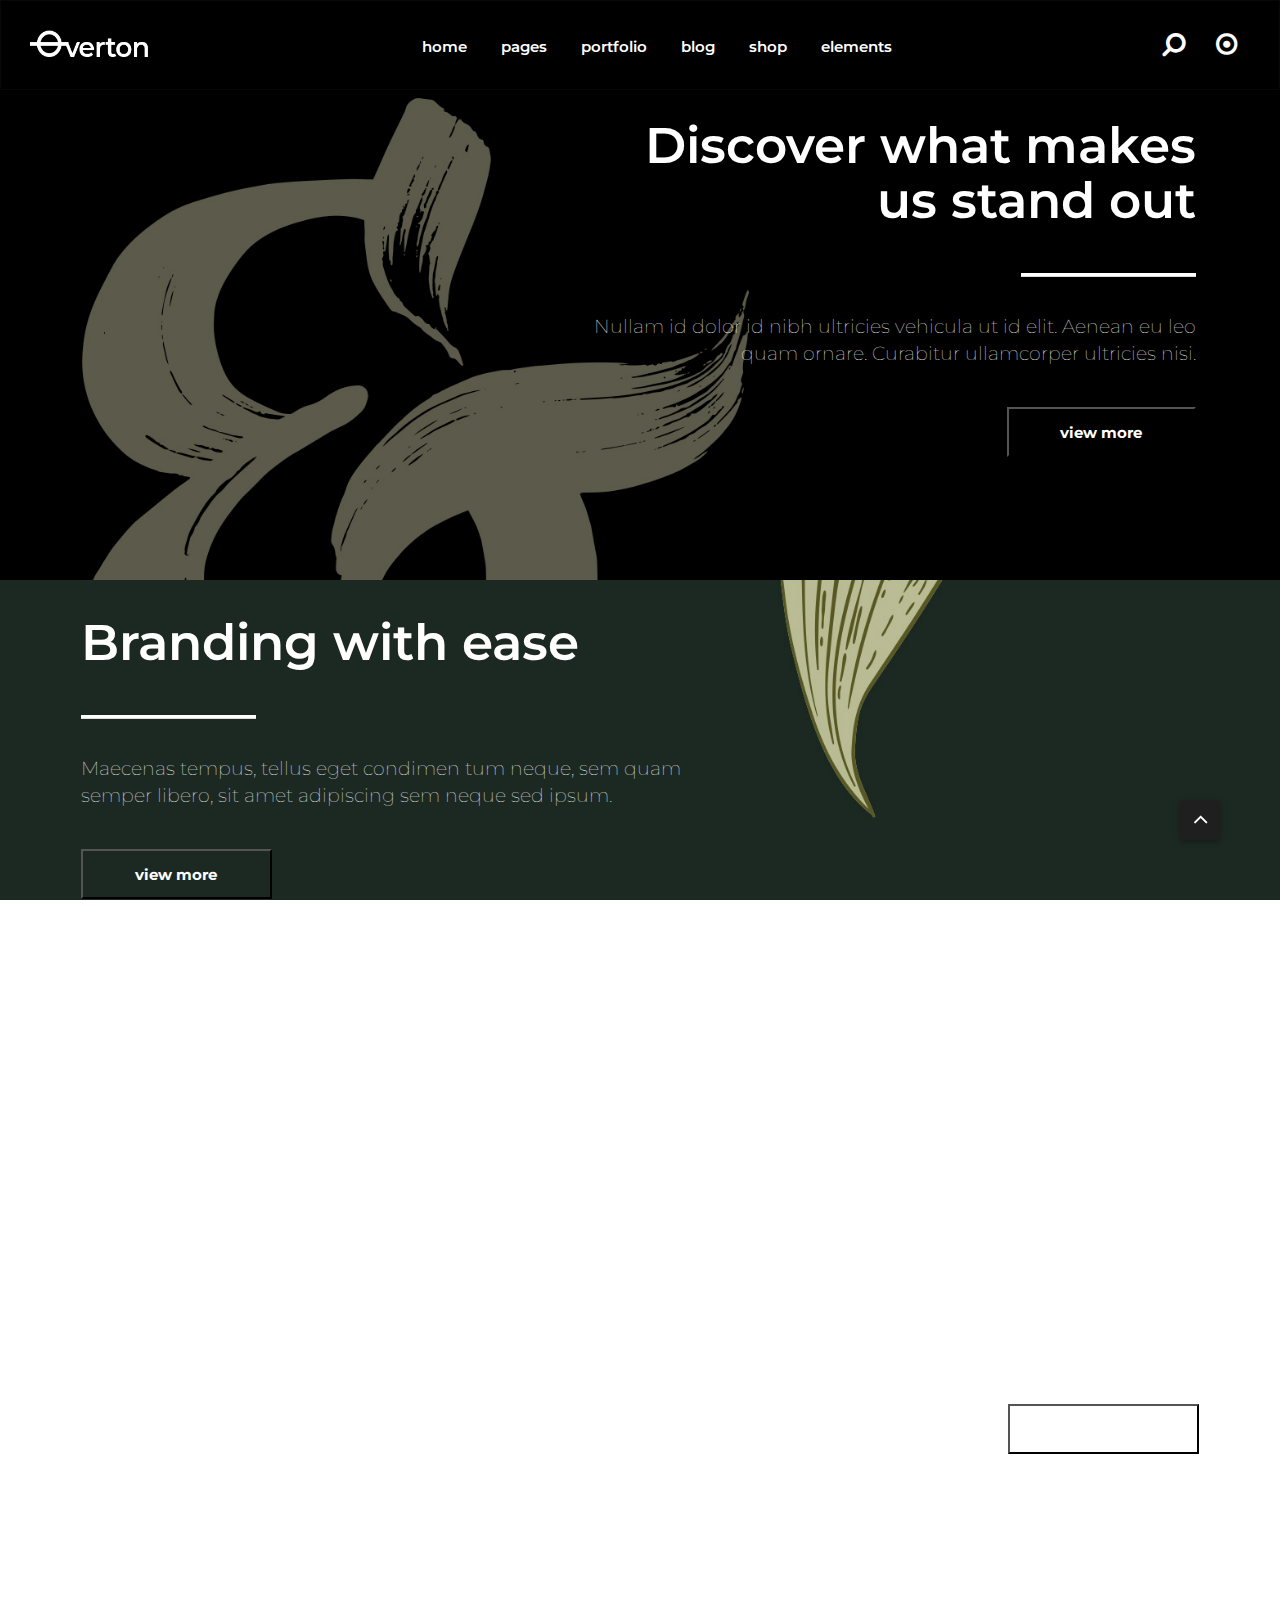
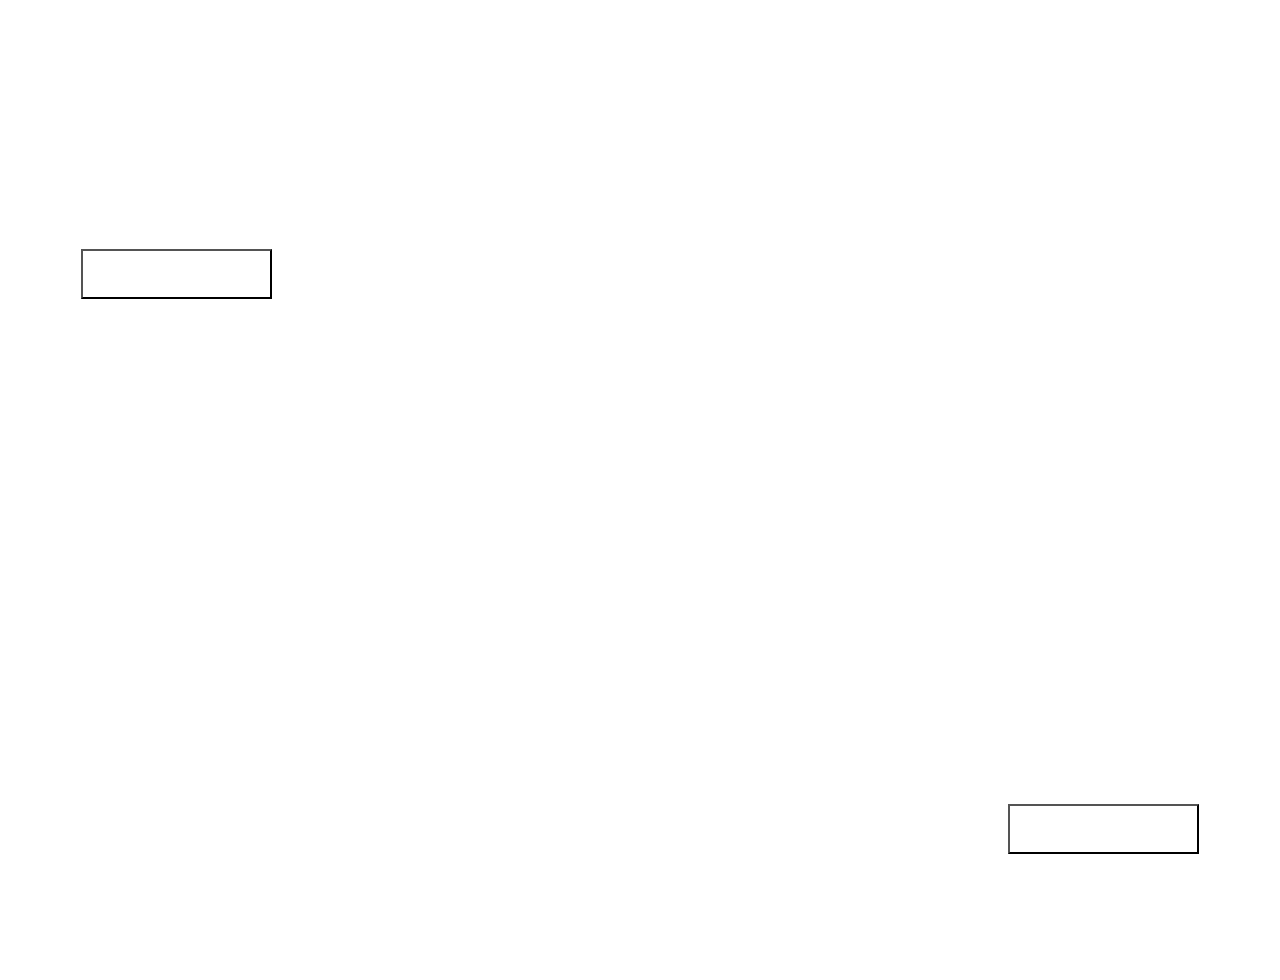
<file: overton-design/angular3/parallax.html>
<!DOCTYPE html>
<html>
<head>
	<title></title>
		<meta name="viewport" content="width=device-width, initial-scale=1">
  <link rel="stylesheet" href="https://maxcdn.bootstrapcdn.com/bootstrap/3.4.0/css/bootstrap.min.css">
  <link rel="stylesheet" href="https://cdnjs.cloudflare.com/ajax/libs/font-awesome/4.7.0/css/font-awesome.min.css">
  <link media="all" rel="stylesheet" type="text/css" href="./../assets/css/animation3.css">
  <link href="https://fonts.googleapis.com/css?family=Lato" rel="stylesheet">
 <link href="https://fonts.googleapis.com/css?family=Montserrat:400,700" rel="stylesheet">
  <script src="https://ajax.googleapis.com/ajax/libs/jquery/3.3.1/jquery.min.js"></script>
  <script src="https://maxcdn.bootstrapcdn.com/bootstrap/3.4.0/js/bootstrap.min.js"></script>
	<script type="text/javascript" src="./../assets/js/animation3.js"></script>
</head>
<body>
<nav id="top" class="navbar navbar-expand-lg navbar-inverse " style="background-color: black;">
  <div class="container-fluid">
    <div class="navbar-header">
      <button type="button" class="navbar-toggle" data-toggle="collapse" data-target="#myNavbar">
          <span class="icon-bar"></span>
          <span class="icon-bar"></span>
          <span class="icon-bar"></span>                        
      </button>
      <a class="navbar-brand" href="#"><img src="./../images/logo.png" style="padding-top: 29px; padding-left: 10%; padding-bottom: 14px;" alt="scene1" width="135px" height="70px"></a>
    </div>
    <div class="collapse navbar-collapse" id="myNavbar">
      
    <ul class="nav navbar-nav">

      <li class="active"><a class="link" href="./../index.html">home</a></li>
      <li class="dropdown"><a class="link dropdown-toggle" data-toggle="dropdown" href="#">pages</a>
        <ul class="dropdown-menu dropdown-content">
          <li><a href="./parallax.html">Parallax</a></li>
          <li><a href="./whatweoffer.html">What we offer</a></li>
          <li><a href="#">Page 1-3</a></li>
        </ul>
      </li>

      <li><a class="link" href="./card.html">portfolio </a></li>
      <li><a class="link" href="#">blog</a></li>
      <li><a class="link" href="#">shop</a></li>
      <li><a class="link" href="#">elements</a></li>

      <ul class="nav navbar-right" style="float: right;">
       <li><a href="#"><i class="fa fa-search white" aria-hidden="true"  style="font-size:25px; transform: rotate(90deg); "></i></a>
      <li><a href="#"><i class="fa fa-dot-circle-o white" aria-hidden="true" style="font-size:25px " ></i></a></li>
      &nbsp;&nbsp;
      </ul>
  </ul>

    

</div>
  </div>
</nav>



	<!-- parallax -->
<div class="parallax" ><h1 style="margin-right: 6%; margin-top: 30px;font-weight: 600">Discover what makes<br>
us stand out<br>_______</h1><p style="margin-right: 6%; margin-top: 30px;">Nullam id dolor id nibh ultricies vehicula ut id elit. Aenean eu leo<br>quam ornare. Curabitur ullamcorper ultricies nisi.</p><input type="submit"  class="form-cantrol-submit" value="view more" style=" margin-right: 6%; 
    margin-top: 30px;"></div>

<div class="parallax1"><h1 style="margin-left: 6%;margin-top: 30px;font-weight: 600">Branding with ease<br>_______</h1><p style="margin-left: 6%;margin-top: 30px;">Maecenas tempus, tellus eget condimen tum neque, sem quam<br>semper libero, sit amet adipiscing sem neque sed ipsum.</p><input type="submit"  class="form-cantrol-submit" value="view more" style=" margin-left: 6%; margin-top: 30px;"></div>

<div class="parallax2"><h1 style="margin-right: 6%; margin-top: 30px;font-weight: 600">Premium Visual<br>Experiences<br>_______</h1><p style="margin-right: 6%; margin-top: 30px;">Nullam id dolor id nibh ultricies vehicula ut id elit. Aenean eu leo<br>quam ornare. Curabitur ullamcorper ultricies nisi.</p>
    <input type="submit"  class="form-cantrol-submit" value="view more" style=" margin-right: 6%; 
    margin-top: 30px;">
</div>

<div class="parallax3"><h1 style="margin-left: 6%; margin-top: 30px;font-weight: 600">Digital Marketing<br>_______</h1><p style="margin-left: 6%; margin-top: 30px;">Maecenas tempus, tellus eget condimen tum neque, sem quam<br>semper libero, sit amet adipiscing sem neque sed ipsum.</p><input type="submit"  class="form-cantrol-submit" value="view more" style=" margin-left: 6%;  margin-top: 30px;">
</div>

<div class="parallax4"><h1 style="margin-right: 6%; margin-top: 30px;font-weight: 600">Creative Campaigns<br>& Social Media
<br>_______</h1><p style="margin-right: 6%; margin-top: 30px;">Maecenas tempus, tellus eget condimen tum neque, sem quam<br>semper libero, sit amet adipiscing sem neque sed ipsum.</p><input type="submit"  class="form-cantrol-submit" value="view more" style=" margin-right: 6%; margin-top: 30px;">
</div>
<a href="#top" id="scrollUp" style="position: fixed; z-index: 2147483647; display: block;"><i class="fa fa-angle-up"></i></a>
</body>
</html>
</file>
<file: overton-design/assets/css/animation3.css>
*{
  margin: 0px;

}
#scrollUp {
    background-color:   #1f1f1f;
    border-radius: 0;
    bottom: 60px;
    box-shadow: 0 2px 6px 0 rgba(0,0,0,.3);
    color: #fff;
    font-size: 24px;
    height: 40px;
    line-height: 38px;
    right: 60px;
    text-align: center;
    width: 40px;
    /*-webkit-transition-duration: 500ms;*/
    transition-duration: 500ms;
    -webkit-transition: all 0.3s linear;
    -moz-transition: all 0.3s ease;
    -ms-transition: all 0.3s ease;
    -o-transition: all 0.3s ease;
    transition: all 0.3s ease;
}
#scrollUp:hover{
  background-color: #fff;
  color: black;
  
}
.parallax {
  background-image: url("./../../images/p4.jpg");
  margin-top: -30px;
  min-height: 500px; 
  font-family: Montserrat,sans-serif;
  background-attachment: fixed;
  background-position: center;
  background-repeat: no-repeat;
  background-size: cover;
  text-align: right;
  color: white; 
  font-size: 18px;
  padding: 8px;
}

.parallax1{
  background-image: url("./../../images/p1.jpg");
  min-height: 500px; 
  font-family: Montserrat,sans-serif;
  background-attachment: fixed;
  background-position: center;
  background-repeat: no-repeat;
  background-size: cover;
  text-align: left;
  color: white; 
  font-size: 18px;
  padding: 5px;
}
.parallax2{
   background-image: url("./../../images/p2.jpg");
   font-family: Montserrat,sans-serif;
  min-height: 500px; 
  background-attachment: fixed;
  background-position: center;
  background-repeat: no-repeat;
  background-size: cover;
  text-align: right;
  color: white; 
  font-size: 18px;
  padding: 5px;
}
.parallax3{
   background-image: url("./../../images/p3.jpg");
   font-family: Montserrat,sans-serif;
  min-height: 500px; 
  background-attachment: fixed;
  background-position: center;
  background-repeat: no-repeat;
  background-size: cover;
  text-align: left;
  color: white; 
  font-size: 18px;
  padding: 5px;
}
.parallax4{
  background-image: url("./../../images/p5.jpg");
  min-height: 500px;
  font-family: Montserrat,sans-serif; 
  background-attachment: fixed;
  background-position: center;
  background-repeat: no-repeat;
  background-size: cover;
  text-align: right;
  font-size: 18px;
  color: white; 
  padding: 5px;
  
}
.bar{
  display: inline;

}
.bar_ul li{
  display: inline;
  padding: 9px;
}
.bar_ul li a {
  color: #fff;
  text-decoration: none;
}
.bar_ul li a:hover {
  /*color: grey;*/
  text-decoration: none;
  cursor: pointer;
  -webkit-transition: 0.5s ease;
  /*width: 0;
  height: 5px;
  top: 20px;
  position: absolute;*/
}
.link{
  position: relative;
}

.link:after{
  content: '';
  position: absolute;
  width: 0; height: 1px;
  display: block;
  margin-top: 5px;
  right: 0;
  background: #fff;
  transition: width .2s ease;
  -webkit-transition: width .2s ease;
}
 
.link:hover:after{
  width: 100%;
  left: 0;
  background: #fff;
}
.navbar-nav{
        float: none;
        text-align: center;
        min-height: 80px;

        padding-top: 20.5px;
    padding-bottom: 26.5px;
        font-family: 'Montserrat', sans-serif;
    font-size: 15px;
    font-weight: 600;
    line-height: 24px;
    text-transform: lowercase;
    }
     .navbar-nav li{
        font-family: 'Montserrat', sans-serif;
        display: inline-block;
        float: none;
    }
    .dropdown:hover .dropdown-content{
        
        /*position: relative;*/
    display: inline-block;
    font-family: 'Montserrat', sans-serif;
    vertical-align: middle;
    background-color: #0c0c0c;
    padding: 30px 0;
    }
    .dropdown-menu li a{
        font-family: 'Montserrat'!important;
        font-size: 16px;
        color: #fff;
    }
    .navbar-brand {
  padding: 0 15px;
  height: 80px;
  line-height: 80px;
}
    .navbar{
  height: 90px;
  z-index:10;
  border-radius:0;
 }
.white{
    color:#fff;
}


.form-cantrol-submit{
    width: 15%;
    background: transparent;
    font-family: 'Montserrat', sans-serif;
  font-size: 15px;
    height: 50px;
    margin-top: 20px;
    font-weight: bold;
}
.form-cantrol-submit:hover {
    color: black;
    background: white;
}

.fa fa-search white:hover {
  background: transparent;
}
.nav > ul > li > a:hover > .fa{
  color: grey;
}
.nav > li > a:hover,
.nav > li > a:focus {
  text-decoration: none;
  background-color: black;
  
}
.navbar-inverse .navbar-nav>li>a {
    color: #fff;
}
.navbar-inverse .navbar-nav>.active>a, .navbar-inverse .navbar-nav>.active>a:focus, .navbar-inverse .navbar-nav>.active>a:hover {
    color: #fff;
     background-color: inherit; 
}
h1{
  font-weight: 400;
  font-size: 50px;
}
p{
  font-size: 19px;
  font-weight: 100;
}
</file>
